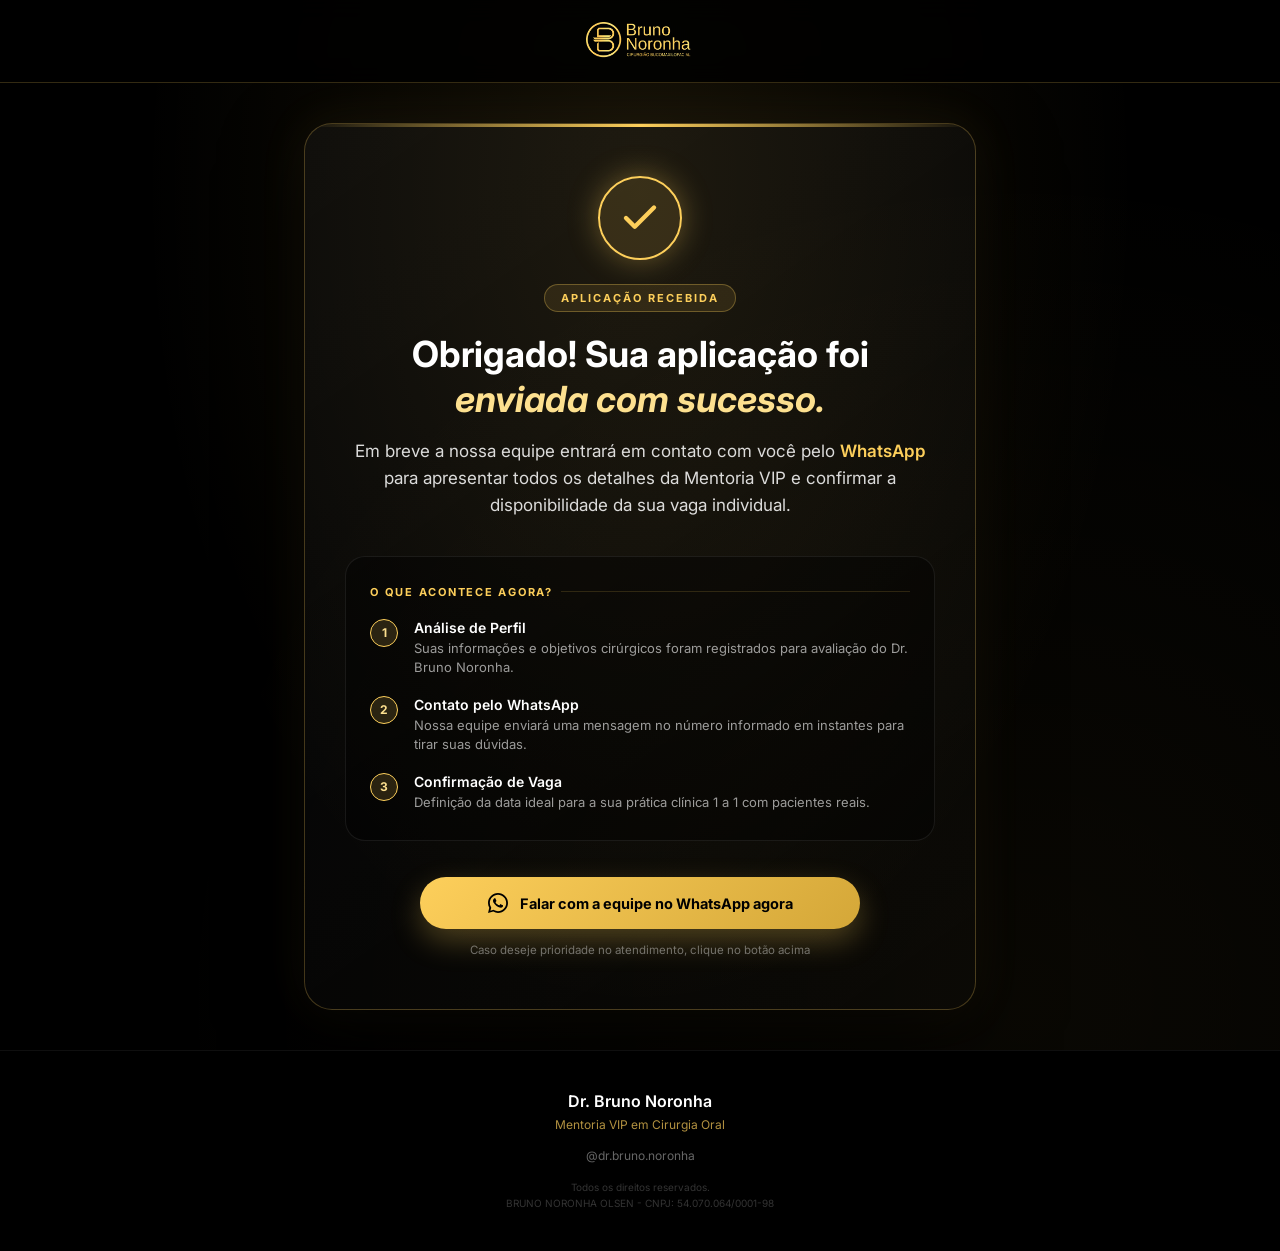
<file: obrigado.html>
<!DOCTYPE html>
<html lang="pt-BR">
<head>
<!-- Google Tag Manager -->
<script>(function(w,d,s,l,i){w[l]=w[l]||[];w[l].push({'gtm.start':
new Date().getTime(),event:'gtm.js'});var f=d.getElementsByTagName(s)[0],
j=d.createElement(s),dl=l!='dataLayer'?'&l='+l:'';j.async=true;j.src=
'https://www.googletagmanager.com/gtm.js?id='+i+dl;f.parentNode.insertBefore(j,f);
})(window,document,'script','dataLayer','GTM-W9CQPWZJ');</script>
<!-- End Google Tag Manager -->
<meta charset="UTF-8">
<meta name="viewport" content="width=device-width, initial-scale=1.0">
<title>Aplicação Recebida — Mentoria VIP | Dr. Bruno Noronha</title>
<meta name="robots" content="noindex, nofollow">

<!-- Fonts -->
<link rel="preconnect" href="https://fonts.googleapis.com">
<link rel="preconnect" href="https://fonts.gstatic.com" crossorigin>
<link rel="preload" as="style" href="https://fonts.googleapis.com/css2?family=Inter:wght@300;400;500;600;700;800&display=swap">
<link href="https://fonts.googleapis.com/css2?family=Inter:wght@300;400;500;600;700;800&display=swap" rel="stylesheet" media="print" onload="this.media='all'">
<noscript><link href="https://fonts.googleapis.com/css2?family=Inter:wght@300;400;500;600;700;800&display=swap" rel="stylesheet"></noscript>

<style>
  *, *::before, *::after { margin: 0; padding: 0; box-sizing: border-box; }

  :root {
    --navy: #000000;
    --navy-mid: #0d0d0d;
    --gold: #FDCF5B;
    --gold-light: #FDE08F;
    --gold-pale: #FEF4DB;
    --white: #FFFFFF;
    --font-display: 'Inter', ui-sans-serif, system-ui, sans-serif;
    --font-body: 'Inter', ui-sans-serif, system-ui, sans-serif;
  }

  html, body {
    background: #000000;
    color: var(--white);
    font-family: var(--font-body);
    min-height: 100vh;
    display: flex;
    flex-direction: column;
    justify-content: space-between;
    overflow-x: hidden;
    position: relative;
  }

  /* Efeitos de fundo sutis em degradê dourado */
  .bg-glow {
    position: absolute;
    inset: 0;
    pointer-events: none;
    z-index: 0;
    background: 
      radial-gradient(ellipse at 50% 15%, rgba(253, 207, 91, 0.09) 0%, transparent 55%),
      radial-gradient(ellipse at 80% 80%, rgba(253, 207, 91, 0.04) 0%, transparent 60%);
  }

  /* NAV */
  nav {
    position: relative;
    z-index: 10;
    padding: 22px 32px;
    display: flex;
    justify-content: center;
    align-items: center;
    border-bottom: 1px solid rgba(253, 207, 91, 0.2);
    background: rgba(0, 0, 0, 0.85);
    backdrop-filter: blur(12px);
    -webkit-backdrop-filter: blur(12px);
  }
  nav .brand {
    height: 38px;
    width: auto;
    object-fit: contain;
    display: block;
  }

  /* CONTAINER PRINCIPAL */
  main {
    position: relative;
    z-index: 1;
    width: 100%;
    max-width: 720px;
    margin: 40px auto;
    padding: 0 24px;
    text-align: center;
  }

  /* CARD PRINCIPAL */
  .card-obrigado {
    background: linear-gradient(145deg, rgba(255, 255, 255, 0.04) 0%, rgba(255, 255, 255, 0.01) 100%);
    border: 1px solid rgba(253, 207, 91, 0.25);
    border-radius: 28px;
    padding: 52px 40px;
    box-shadow: 0 30px 80px rgba(0, 0, 0, 0.7), 0 0 50px rgba(253, 207, 91, 0.08);
    position: relative;
    overflow: hidden;
  }

  .card-obrigado::before {
    content: '';
    position: absolute;
    top: 0; left: 0; right: 0;
    height: 3px;
    background: linear-gradient(90deg, transparent, var(--gold) 50%, transparent);
  }

  /* ÍCONE DE SUCESSO ANIMADO */
  .icon-wrap {
    width: 84px; height: 84px;
    margin: 0 auto 24px;
    border-radius: 50%;
    background: rgba(253, 207, 91, 0.12);
    border: 2px solid var(--gold);
    display: flex;
    align-items: center;
    justify-content: center;
    box-shadow: 0 0 30px rgba(253, 207, 91, 0.35);
    animation: pulse 2.5s infinite;
  }
  .icon-wrap svg {
    width: 42px; height: 42px;
    stroke: var(--gold);
    stroke-width: 2.5;
    fill: none;
    stroke-linecap: round;
    stroke-linejoin: round;
  }

  @keyframes pulse {
    0%, 100% { transform: scale(1); box-shadow: 0 0 30px rgba(253, 207, 91, 0.35); }
    50% { transform: scale(1.05); box-shadow: 0 0 45px rgba(253, 207, 91, 0.55); }
  }

  /* BADGE */
  .status-badge {
    display: inline-block;
    font-size: 11px;
    font-weight: 700;
    letter-spacing: 0.18em;
    text-transform: uppercase;
    color: var(--gold);
    background: rgba(253, 207, 91, 0.1);
    border: 1px solid rgba(253, 207, 91, 0.3);
    padding: 6px 16px;
    border-radius: 999px;
    margin-bottom: 20px;
  }

  /* TÍTULOS */
  h1 {
    font-family: var(--font-display);
    font-size: clamp(26px, 4.5vw, 36px);
    font-weight: 700;
    color: #ffffff;
    line-height: 1.25;
    margin-bottom: 16px;
  }
  h1 em {
    font-style: italic;
    color: var(--gold-light);
  }

  .lead-message {
    font-size: clamp(15px, 2vw, 17px);
    color: rgba(255, 255, 255, 0.85);
    line-height: 1.6;
    max-width: 580px;
    margin: 0 auto 36px;
  }

  .highlight-contact {
    display: inline-block;
    color: var(--gold);
    font-weight: 600;
  }

  /* LINHA DE ETAPAS / PRÓXIMOS PASSOS */
  .steps-box {
    background: rgba(0, 0, 0, 0.4);
    border: 1px solid rgba(255, 255, 255, 0.08);
    border-radius: 20px;
    padding: 28px 24px;
    text-align: left;
    margin-bottom: 36px;
  }
  .steps-header {
    font-size: 11px;
    font-weight: 700;
    letter-spacing: 0.16em;
    text-transform: uppercase;
    color: var(--gold);
    margin-bottom: 20px;
    display: flex;
    align-items: center;
    gap: 8px;
  }
  .steps-header::after {
    content: '';
    flex: 1;
    height: 1px;
    background: rgba(253, 207, 91, 0.15);
  }
  .step-item {
    display: flex;
    align-items: flex-start;
    gap: 16px;
    margin-bottom: 18px;
  }
  .step-item:last-child { margin-bottom: 0; }
  .step-number {
    width: 28px; height: 28px;
    border-radius: 50%;
    background: rgba(253, 207, 91, 0.15);
    border: 1px solid var(--gold);
    color: var(--gold-light);
    font-size: 12px;
    font-weight: 700;
    display: flex;
    align-items: center;
    justify-content: center;
    flex-shrink: 0;
  }
  .step-content {
    flex: 1;
  }
  .step-title {
    font-size: 14px;
    font-weight: 600;
    color: #ffffff;
    margin-bottom: 3px;
  }
  .step-desc {
    font-size: 13px;
    color: rgba(255, 255, 255, 0.6);
    line-height: 1.5;
  }

  /* BOTÃO ACELERAR WHATSAPP */
  .btn-wpp-urgent {
    display: inline-flex;
    align-items: center;
    justify-content: center;
    gap: 12px;
    background: linear-gradient(135deg, var(--gold) 0%, #D4A738 100%);
    color: #000000;
    text-decoration: none;
    font-size: 14.5px;
    font-weight: 700;
    padding: 16px 32px;
    border-radius: 999px;
    transition: all 0.3s ease;
    box-shadow: 0 12px 30px rgba(253, 207, 91, 0.28);
    width: 100%;
    max-width: 440px;
    margin: 0 auto;
  }
  .btn-wpp-urgent:hover {
    background: linear-gradient(135deg, var(--gold-light) 0%, var(--gold) 100%);
    transform: translateY(-2px);
    box-shadow: 0 16px 40px rgba(253, 207, 91, 0.45);
  }
  .btn-wpp-urgent svg {
    width: 20px; height: 20px;
    fill: #000000;
    flex-shrink: 0;
  }

  .btn-subtitle {
    display: block;
    font-size: 11.5px;
    color: rgba(255, 255, 255, 0.4);
    margin-top: 14px;
  }

  /* FOOTER */
  footer {
    position: relative;
    z-index: 10;
    padding: 40px 24px;
    text-align: center;
    border-top: 1px solid rgba(255, 255, 255, 0.06);
    background: #000000;
  }
  .footer-brand {
    font-family: var(--font-display);
    font-size: 16px;
    font-weight: 600;
    color: #ffffff;
    margin-bottom: 6px;
  }
  .footer-sub {
    font-size: 12px;
    color: rgba(253, 207, 91, 0.7);
    margin-bottom: 12px;
  }
  .footer-insta {
    display: inline-block;
    font-size: 12px;
    color: rgba(255, 255, 255, 0.4);
    text-decoration: none;
    transition: color 0.3s;
    margin-bottom: 16px;
  }
  .footer-insta:hover { color: var(--gold-light); }
  .footer-legal {
    font-size: 10px;
    color: rgba(255, 255, 255, 0.2);
    line-height: 1.6;
  }

  @media (max-width: 600px) {
    main { margin: 24px auto; padding: 0 16px; }
    .card-obrigado { padding: 36px 20px; border-radius: 20px; }
    .steps-box { padding: 20px 16px; }
    .btn-wpp-urgent { font-size: 13.5px; padding: 14px 20px; }
  }
</style>
<body>
<!-- Google Tag Manager (noscript) -->
<noscript><iframe src="https://www.googletagmanager.com/ns.html?id=GTM-W9CQPWZJ"
height="0" width="0" style="display:none;visibility:hidden"></iframe></noscript>
<!-- End Google Tag Manager (noscript) -->

<div class="bg-glow"></div>

<!-- NAV -->
<nav>
  <picture>
    <source srcset="logobruno.webp" type="image/webp">
    <img src="logobruno.png" alt="Dr. Bruno Noronha" class="brand" width="120" height="38">
  </picture>
</nav>

<!-- CONTEÚDO PRINCIPAL -->
<main>
  <div class="card-obrigado">
    
    <div class="icon-wrap">
      <svg viewBox="0 0 24 24">
        <polyline points="20 6 9 17 4 12"></polyline>
      </svg>
    </div>

    <div class="status-badge">Aplicação Recebida</div>

    <h1>Obrigado! Sua aplicação foi <br><em>enviada com sucesso.</em></h1>
    
    <p class="lead-message" id="personalized-msg">
      Em breve a nossa equipe entrará em contato com você pelo <span class="highlight-contact">WhatsApp</span> para apresentar todos os detalhes da Mentoria VIP e confirmar a disponibilidade da sua vaga individual.
    </p>

    <!-- ETAPAS -->
    <div class="steps-box">
      <div class="steps-header">O que acontece agora?</div>
      
      <div class="step-item">
        <div class="step-number">1</div>
        <div class="step-content">
          <div class="step-title">Análise de Perfil</div>
          <div class="step-desc">Suas informações e objetivos cirúrgicos foram registrados para avaliação do Dr. Bruno Noronha.</div>
        </div>
      </div>

      <div class="step-item">
        <div class="step-number">2</div>
        <div class="step-content">
          <div class="step-title">Contato pelo WhatsApp</div>
          <div class="step-desc">Nossa equipe enviará uma mensagem no número informado em instantes para tirar suas dúvidas.</div>
        </div>
      </div>

      <div class="step-item">
        <div class="step-number">3</div>
        <div class="step-content">
          <div class="step-title">Confirmação de Vaga</div>
          <div class="step-desc">Definição da data ideal para a sua prática clínica 1 a 1 com pacientes reais.</div>
        </div>
      </div>
    </div>

    <!-- BOTÃO DE CONTATO DIRETO -->
    <div>
      <a id="btn-direct-wpp" href="https://wa.me/556681036769?text=Ol%C3%A1,%20Dr.%20Bruno!%20Acabei%20de%20enviar%20minha%20aplica%C3%A7%C3%A3o%20pela%20p%C3%A1gina%20e%20gostaria%20de%20adiantar%20meu%20atendimento." class="btn-wpp-urgent" target="_blank">
        <svg viewBox="0 0 24 24"><path d="M17.472 14.382c-.297-.149-1.758-.867-2.03-.967-.273-.099-.471-.148-.67.15-.197.297-.767.966-.94 1.164-.173.199-.347.223-.644.075-.297-.15-1.255-.463-2.39-1.475-.883-.788-1.48-1.761-1.653-2.059-.173-.297-.018-.458.13-.606.134-.133.298-.347.446-.52.149-.174.198-.298.298-.497.099-.198.05-.371-.025-.52-.075-.149-.669-1.612-.916-2.207-.242-.579-.487-.5-.669-.51-.173-.008-.371-.01-.57-.01-.198 0-.52.074-.792.372-.272.297-1.04 1.016-1.04 2.479 0 1.462 1.065 2.875 1.213 3.074.149.198 2.096 3.2 5.077 4.487.709.306 1.262.489 1.694.625.712.227 1.36.195 1.871.118.571-.085 1.758-.719 2.006-1.413.248-.694.248-1.289.173-1.413-.074-.124-.272-.198-.57-.347z"/><path d="M12 0C5.373 0 0 5.373 0 12c0 2.124.554 4.118 1.523 5.848L.057 23.998l6.304-1.654A11.945 11.945 0 0012 24c6.627 0 12-5.373 12-12S18.627 0 12 0zm0 21.818a9.794 9.794 0 01-5.003-1.371l-.36-.214-3.733.979 1-3.643-.234-.373A9.755 9.755 0 012.182 12C2.182 6.57 6.57 2.182 12 2.182c5.43 0 9.818 4.388 9.818 9.818 0 5.43-4.388 9.818-9.818 9.818z"/></svg>
        Falar com a equipe no WhatsApp agora
      </a>
      <span class="btn-subtitle">Caso deseje prioridade no atendimento, clique no botão acima</span>
    </div>

  </div>
</main>

<!-- FOOTER -->
<footer>
  <div class="footer-brand">Dr. Bruno Noronha</div>
  <div class="footer-sub">Mentoria VIP em Cirurgia Oral</div>
  <a href="https://instagram.com/dr.bruno.noronha" class="footer-insta" target="_blank">@dr.bruno.noronha</a>
  <div class="footer-legal">Todos os direitos reservados.<br>BRUNO NORONHA OLSEN - CNPJ: 54.070.064/0001-98</div>
</footer>

<script>
  // Personalização da mensagem caso haja o nome na URL (ex.: obrigado.html?nome=Carlos)
  (function() {
    const params = new URLSearchParams(window.location.search);
    const nome = params.get('nome');
    if (nome) {
      const msgEl = document.getElementById('personalized-msg');
      if (msgEl) {
        msgEl.innerHTML = `Olá, <strong>${nome}</strong>! Em breve a nossa equipe entrará em contato com você pelo <span class="highlight-contact">WhatsApp</span> para apresentar todos os detalhes da Mentoria VIP e confirmar a disponibilidade da sua vaga individual.`;
      }
      const wppBtn = document.getElementById('btn-direct-wpp');
      if (wppBtn) {
        const customMsg = `Olá, Dr. Bruno! Sou ${nome}, acabei de enviar minha aplicação pela página e gostaria de adiantar meu atendimento para a Mentoria VIP.`;
        wppBtn.href = `https://wa.me/556681036769?text=${encodeURIComponent(customMsg)}`;
      }
    }
  })();
</script>

</body>
</html>
</file>
